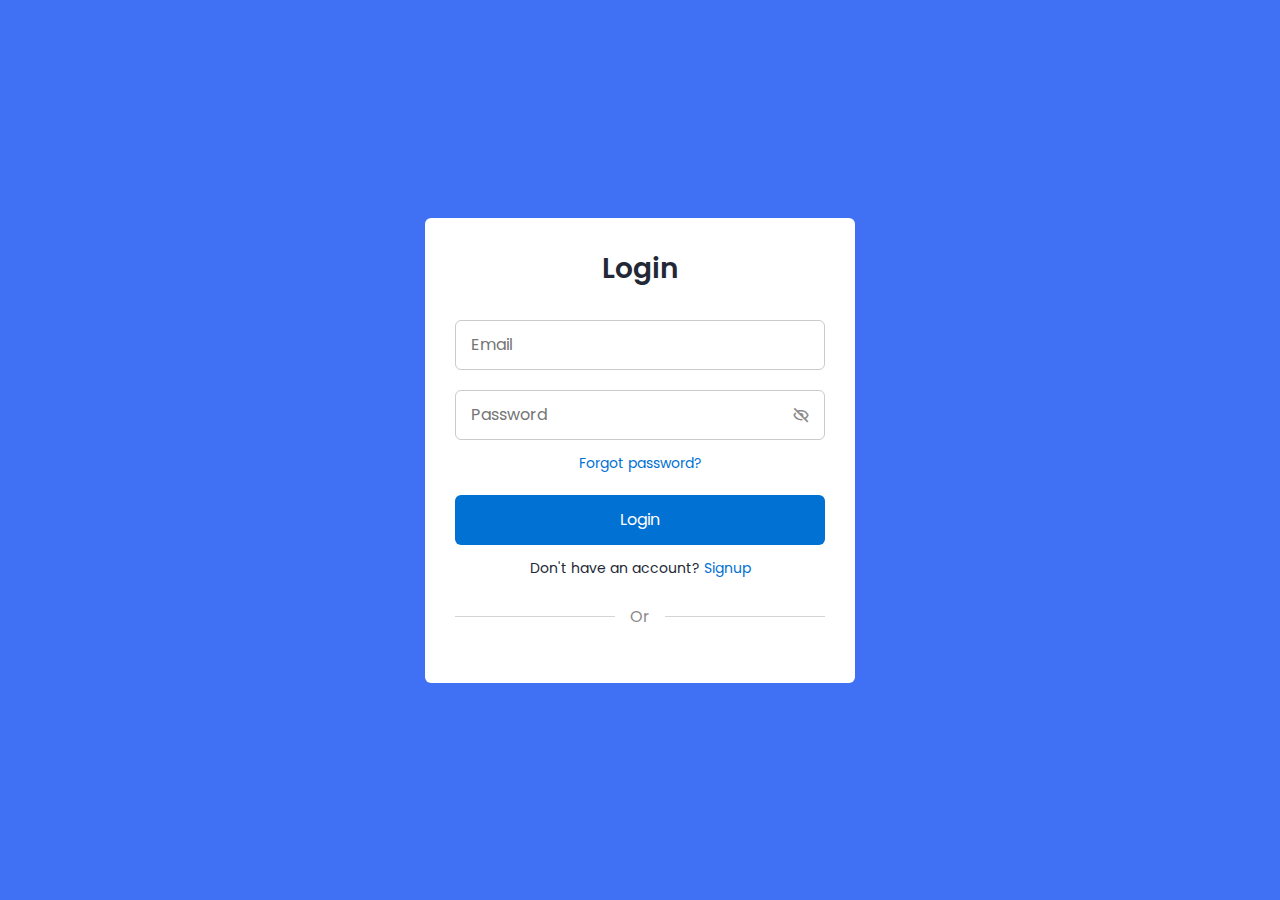
<file: signup.html>
<!DOCTYPE html>
<!-- Coding By CodingNepal - codingnepalweb.com -->
<html lang="en">

<head>
    <meta charset="UTF-8">
    <meta http-equiv="X-UA-Compatible" content="IE=edge">
    <meta name="viewport" content="width=device-width, initial-scale=1.0">
    <title> CARTer Login and Signup Form </title>

    <!-- CSS -->
    <link rel="stylesheet" href="css/style1.css">

    <!-- Boxicons CSS -->
    <link href='https://unpkg.com/boxicons@2.1.2/css/boxicons.min.css' rel='stylesheet'>

</head>

<body>
    <section class="container forms">
        <div class="form login">
            <div class="form-content">
                <header>Login</header>
                <form action="#">
                    <div class="field input-field">
                        <input type="email" placeholder="Email" class="input">
                    </div>

                    <div class="field input-field">
                        <input type="password" placeholder="Password" class="password">
                        <i class='bx bx-hide eye-icon'></i>
                    </div>

                    <div class="form-link">
                        <a href="#" class="forgot-pass">Forgot password?</a>
                    </div>

                    <div class="field button-field">
                        <button>Login</button>
                    </div>
                </form>

                <div class="form-link">
                    <span>Don't have an account? <a href="#" class="link signup-link">Signup</a></span>
                </div>
            </div>

            <div class="line"></div>
        </div>

        <!-- Signup Form -->

        <div class="form signup">
            <div class="form-content">
                <header>Signup</header>
                <form action="#">
                    <div class="field input-field">
                        <input type="email" placeholder="Email" class="input">
                    </div>

                    <div class="field input-field">
                        <input type="password" placeholder="Create password" class="password">
                    </div>

                    <div class="field input-field">
                        <input type="password" placeholder="Confirm password" class="password">
                        <i class='bx bx-hide eye-icon'></i>
                    </div>

                    <div class="field button-field">
                        <button>Signup</button>
                    </div>
                </form>

                <div class="form-link">
                    <span>Already have an account? <a href="#" class="link login-link">Login</a></span>
                </div>
            </div>

            <div class="line"></div>
        </div>
    </section>

    <!-- JavaScript -->
    <script src="js/script1.js"></script>
</body>

</html>
</file>
<file: css/style1.css>
/* Google Fonts - Poppins */

@import url('https://fonts.googleapis.com/css2?family=Poppins:wght@300;400;500;600&display=swap');
* {
    margin: 0;
    padding: 0;
    box-sizing: border-box;
    font-family: 'Poppins', sans-serif;
}

.container {
    height: 100vh;
    width: 100%;
    display: flex;
    align-items: center;
    justify-content: center;
    background-color: #4070f4;
    column-gap: 30px;
}

.form {
    position: absolute;
    max-width: 430px;
    width: 100%;
    padding: 30px;
    border-radius: 6px;
    background: #FFF;
}

.form.signup {
    opacity: 0;
    pointer-events: none;
}

.forms.show-signup .form.signup {
    opacity: 1;
    pointer-events: auto;
}

.forms.show-signup .form.login {
    opacity: 0;
    pointer-events: none;
}

header {
    font-size: 28px;
    font-weight: 600;
    color: #232836;
    text-align: center;
}

form {
    margin-top: 30px;
}

.form .field {
    position: relative;
    height: 50px;
    width: 100%;
    margin-top: 20px;
    border-radius: 6px;
}

.field input,
.field button {
    height: 100%;
    width: 100%;
    border: none;
    font-size: 16px;
    font-weight: 400;
    border-radius: 6px;
}

.field input {
    outline: none;
    padding: 0 15px;
    border: 1px solid#CACACA;
}

.field input:focus {
    border-bottom-width: 2px;
}

.eye-icon {
    position: absolute;
    top: 50%;
    right: 10px;
    transform: translateY(-50%);
    font-size: 18px;
    color: #8b8b8b;
    cursor: pointer;
    padding: 5px;
}

.field button {
    color: #fff;
    background-color: #0171d3;
    transition: all 0.3s ease;
    cursor: pointer;
}

.field button:hover {
    background-color: #016dcb;
}

.form-link {
    text-align: center;
    margin-top: 10px;
}

.form-link span,
.form-link a {
    font-size: 14px;
    font-weight: 400;
    color: #232836;
}

.form a {
    color: #0171d3;
    text-decoration: none;
}

.form-content a:hover {
    text-decoration: underline;
}

.line {
    position: relative;
    height: 1px;
    width: 100%;
    margin: 36px 0;
    background-color: #d4d4d4;
}

.line::before {
    content: 'Or';
    position: absolute;
    top: 50%;
    left: 50%;
    transform: translate(-50%, -50%);
    background-color: #FFF;
    color: #8b8b8b;
    padding: 0 15px;
}

.media-options a {
    display: flex;
    align-items: center;
    justify-content: center;
}

a.facebook {
    color: #fff;
    background-color: #4267b2;
}

a.facebook .facebook-icon {
    height: 28px;
    width: 28px;
    color: #0171d3;
    font-size: 20px;
    border-radius: 50%;
    display: flex;
    align-items: center;
    justify-content: center;
    background-color: #fff;
}

.facebook-icon,
img.google-img {
    position: absolute;
    top: 50%;
    left: 15px;
    transform: translateY(-50%);
}

img.google-img {
    height: 20px;
    width: 20px;
    object-fit: cover;
}

a.google {
    border: 1px solid #CACACA;
}

a.google span {
    font-weight: 500;
    opacity: 0.6;
    color: #232836;
}

@media screen and (max-width: 400px) {
    .form {
        padding: 20px 10px;
    }
}
</file>
